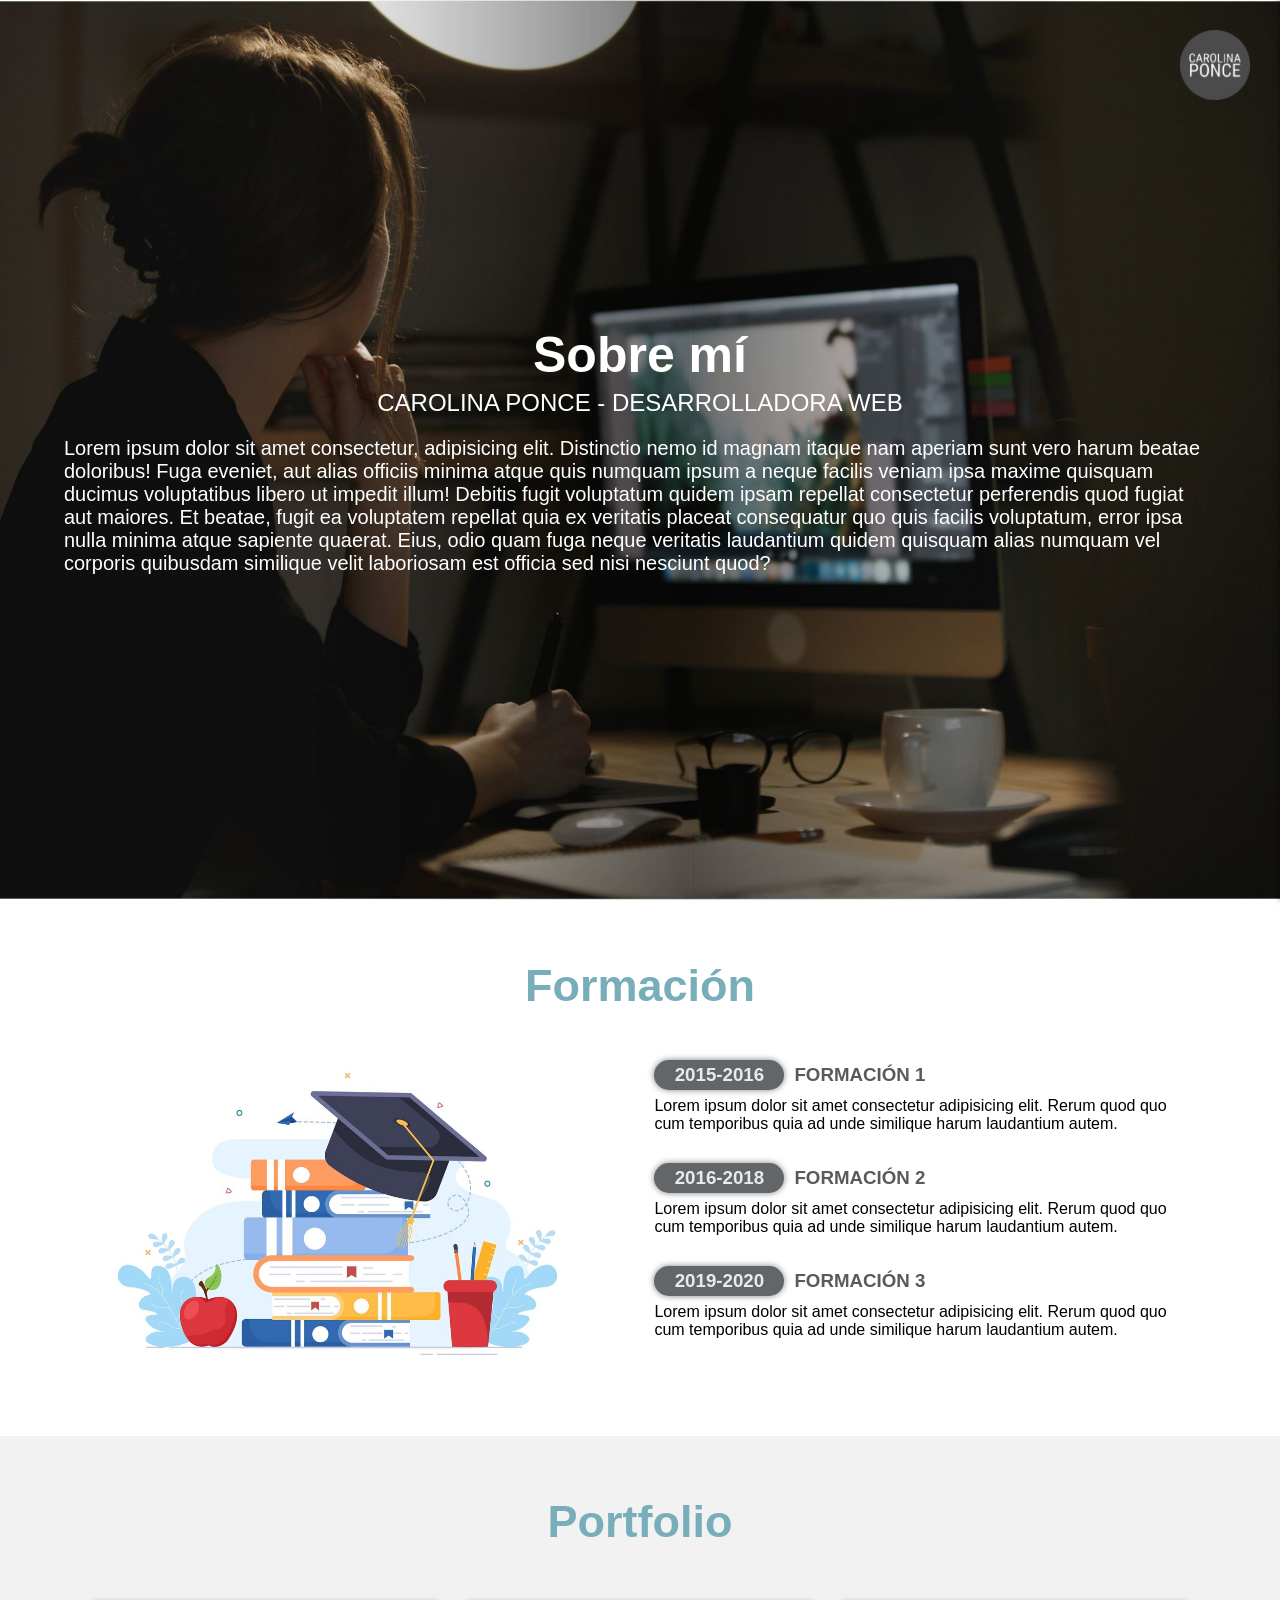
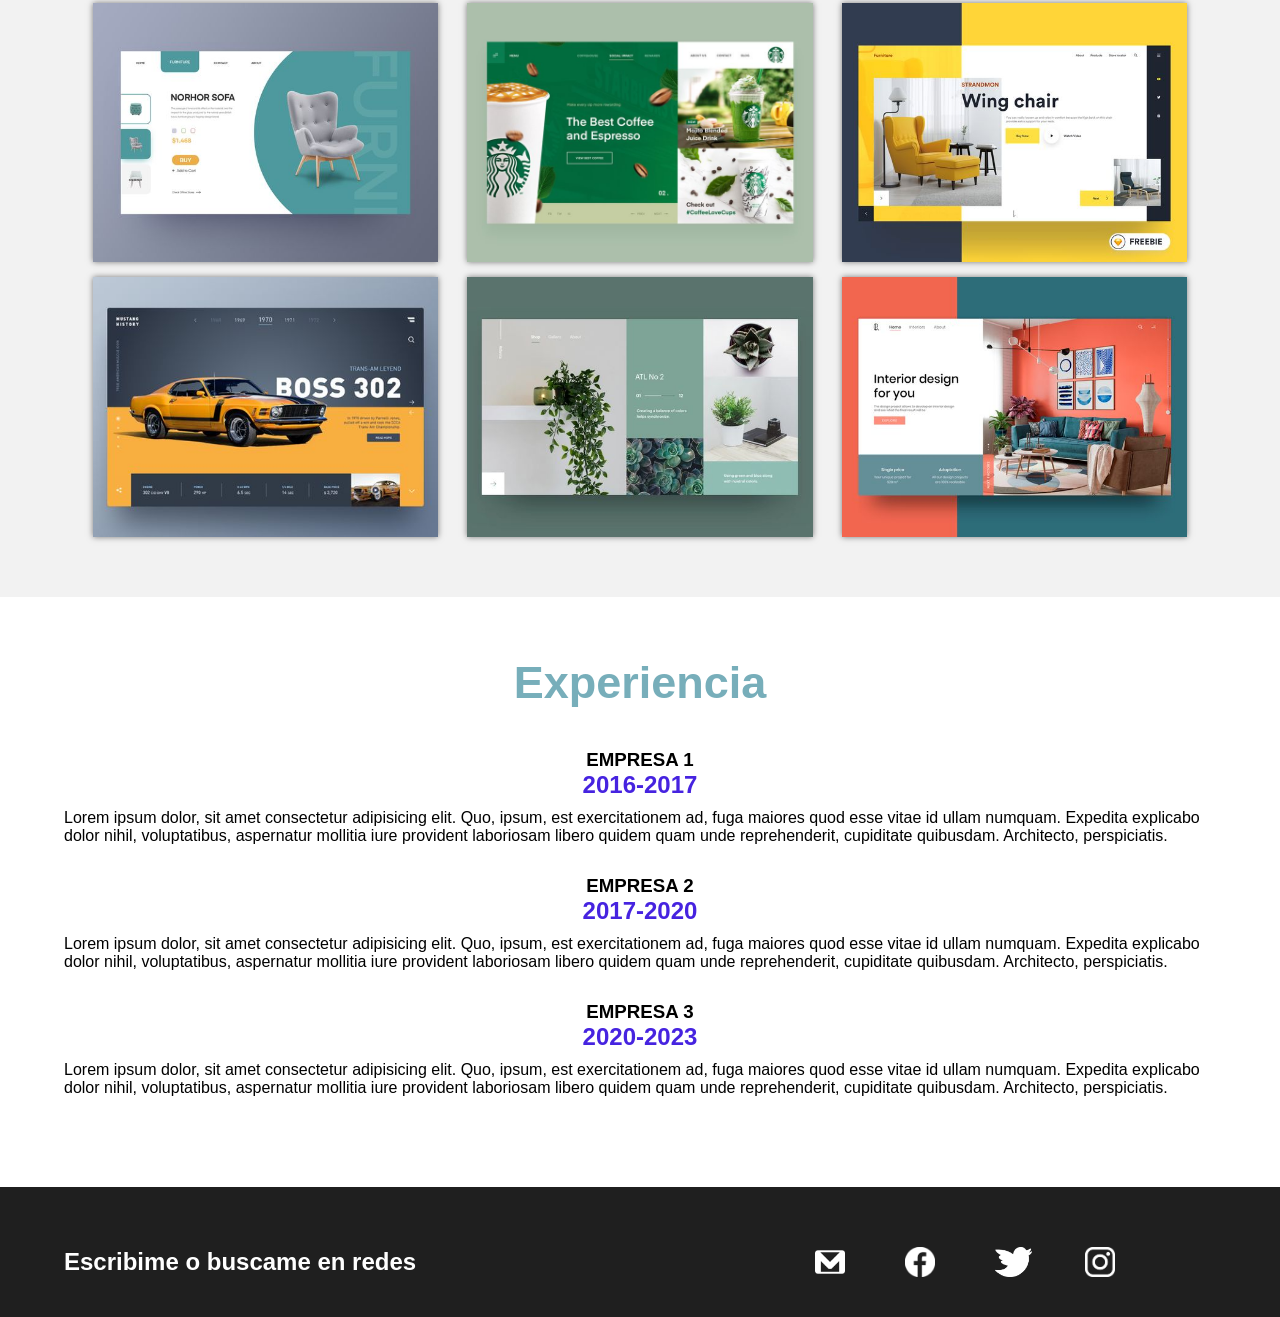
<file: index.html>
<!DOCTYPE html>
<html lang="es">
<head>
    <meta charset="UTF-8">
    <meta http-equiv="X-UA-Compatible" content="IE=edge">
    <meta name="viewport" content="width=device-width, initial-scale=1.0">
    <title>CV Carolina Ponce</title>
    <link rel="stylesheet" href="styles.css">
</head>
<body>
    <header class="header" id="inicio">
        <img src="iconos/Logo.png" alt="menu de acceso" class="hamburguer">
        <nav class="menu-nav">
            <a href="">Inicio</a>
            <a href="">Formación</a>
            <a href="">Portfolio</a>
            <a href="">Experiencia</a>
            <a href="">Contacto</a>
        </nav>
        <div class="contenedor head">
            <h1 class="titulo">Sobre mí</h1>
            <h2 class="nombre">Carolina Ponce - Desarrolladora Web</h2>
            <p class="copy">Lorem ipsum dolor sit amet consectetur, adipisicing elit. Distinctio nemo id magnam itaque nam aperiam sunt vero harum beatae doloribus! Fuga eveniet, aut alias officiis minima atque quis numquam ipsum a neque facilis veniam ipsa maxime quisquam ducimus voluptatibus libero ut impedit illum! Debitis fugit voluptatum quidem ipsam repellat consectetur perferendis quod fugiat aut maiores. Et beatae, fugit ea voluptatem repellat quia ex veritatis placeat consequatur quo quis facilis voluptatum, error ipsa nulla minima atque sapiente quaerat. Eius, odio quam fuga neque veritatis laudantium quidem quisquam alias numquam vel corporis quibusdam similique velit laboriosam est officia sed nisi nesciunt quod?</p>
        </div>
    </header>
    <main>
        <section class="contenedor" id="Formacion">
            <h2 class="subtitulo">Formación
            </h2>
            <div class="contenedor-formacion">
                <img src="iconos/formación.jpg" alt="Icono formación">
                <div class="checklist-formacion">
                    <div class="formacion">
                        <h3 class="n-formacion"><span class="number"> 2015-2016 </span>Formación 1</h3>
                        <p>Lorem ipsum dolor sit amet consectetur adipisicing elit. Rerum quod quo cum temporibus quia ad unde similique harum laudantium autem.</p>
                    </div>
                    <div class="formacion">
                        <h3 class="n-formacion"><span class="number"> 2016-2018 </span>Formación 2</h3>
                        <p>Lorem ipsum dolor sit amet consectetur adipisicing elit. Rerum quod quo cum temporibus quia ad unde similique harum laudantium autem.</p>
                    </div>
                    <div class="formacion">
                        <h3 class="n-formacion"><span class="number"> 2019-2020 </span>Formación 3</h3>
                        <p>Lorem ipsum dolor sit amet consectetur adipisicing elit. Rerum quod quo cum temporibus quia ad unde similique harum laudantium autem.</p>
                    </div>
                </div>
            </div>
        </section>
        <section class="galeria" id="portfolio">
            <div class="contenedor">
                <h2 class="subtitulo">Portfolio
                </h2>
                <div class="contenedor-portfolio">
                    <img src="img/portfolio_1.jpg" class="img-portfolio" alt="captura de sitio web desarrollado">
                    <img src="img/portfolio_2.jpg" class="img-portfolio" alt="captura de sitio web desarrollado">
                    <img src="img/portfolio_3.jpg" class="img-portfolio" alt="captura de sitio web desarrollado">
                    <img src="img/portfolio_4.jpg" class="img-portfolio" alt="captura de sitio web desarrollado">
                    <img src="img/portfolio_5.jpg" class="img-portfolio" alt="captura de sitio web desarrollado">
                    <img src="img/portfolio_6.jpg" class="img-portfolio" alt="captura de sitio web desarrollado">
                </div>
            </div>
        </section>
        <section class="contenedor" id="experiencia">
            <h2 class="subtitulo">Experiencia</h2>
            <div class="formacion">
                <h3 class="n-experiencia">Empresa 1</h3>
                <h2 class="subtitulo2">2016-2017</h2>
                <p>Lorem ipsum dolor, sit amet consectetur adipisicing elit. Quo, ipsum, est exercitationem ad, fuga maiores quod esse vitae id ullam numquam. Expedita explicabo dolor nihil, voluptatibus, aspernatur mollitia iure provident laboriosam libero quidem quam unde reprehenderit, cupiditate quibusdam. Architecto, perspiciatis.</p>
            </div>
            <div class="formacion">
                <h3 class="n-experiencia">Empresa 2</h3>
                <h2 class="subtitulo2">2017-2020</h2>
                <p>Lorem ipsum dolor, sit amet consectetur adipisicing elit. Quo, ipsum, est exercitationem ad, fuga maiores quod esse vitae id ullam numquam. Expedita explicabo dolor nihil, voluptatibus, aspernatur mollitia iure provident laboriosam libero quidem quam unde reprehenderit, cupiditate quibusdam. Architecto, perspiciatis.</p>
            </div>
            <div class="formacion">
                <h3 class="n-experiencia">Empresa 3</h3>
                <h2 class="subtitulo2">2020-2023</h2>
                <p>Lorem ipsum dolor, sit amet consectetur adipisicing elit. Quo, ipsum, est exercitationem ad, fuga maiores quod esse vitae id ullam numquam. Expedita explicabo dolor nihil, voluptatibus, aspernatur mollitia iure provident laboriosam libero quidem quam unde reprehenderit, cupiditate quibusdam. Architecto, perspiciatis.</p>
            </div>
        </section>
    </main>
    <footer id="contacto">
        <div class="contenedor footer-content">
            <h2 class="contacto">Escribime o buscame en redes</h2>
            <div class="social-media">
                <a href="https://randomuser.me/" class="social-media-icono"><img src="iconos/gm.png" alt="gmail icono"></a>
                <a href="https://randomuser.me/" class="social-media-icono"><img src="iconos/fb.png" alt="facebook icono"></a>
                <a href="https://randomuser.me/" class="social-media-icono"><img src="iconos/tw.png" alt="twitter icono"></a>
                <a href="https://randomuser.me/" class="social-media-icono"><img src="iconos/in.png" alt="instagram icono"></a>
            </div>
        </div>
    </footer>
<script src="js/menu.js"></script>
</body>
</html>
</file>
<file: styles.css>
* {
    font-family:'Gill Sans', 'Gill Sans MT', Calibri, 'Trebuchet MS', sans-serif; 
    padding: 0;
    margin: 0;
    box-sizing: border-box;
}

header {
    height: 100vh;
    background-size: cover;
    background-repeat: no-repeat;
    background-image: url(img/fondo.jpg);
    background-attachment: fixed;
    background-position: center;
}

.hamburguer {
    position: fixed;
    top: 30px;
    right: 30px;
    width: 70px;
    height: 70px;
    cursor: pointer;   
}

.menu-nav {
    position: fixed;
    top: 0;
    right: 0;
    width: 25vw;
    height: 100%;
    background-color:rgb(31, 31, 31) ;
    display: flex;
    flex-direction: column;
    justify-content:space-around;
    align-items: center;
    box-shadow: 0 0 6px rgba(0, 0, 0, 0.5);    
    transition: transform .3s ease-in-out;
    transform: translate(100%);
}

.menu-nav a {
    color: rgb(234, 234, 234);
    font-weight: 550;
    text-decoration: none;
    text-transform: uppercase;
}

.contenedor {
    width: 90%;
    max-width: 1200px;
    overflow: hidden;
    margin: auto;
    padding: 60px 0;
}

.head {
    padding: 0;
    height: 100%;
    display: flex;
    justify-content: center;
    align-items: center;
    flex-direction: column;
    color: white;
}

.titulo {
    font-size: 50px;
}

.nombre {
    font-weight: 100;
    padding-top: 5px;
    padding-bottom: 20px;
    text-transform: uppercase;
}

.copy {
    font-weight: 300;
    font-size: 20px;
}

.spread {
    transform: translate(0);
}

/*Formación*/

.subtitulo {
    text-align: center;
    font-weight:700;
    color: rgb(119, 174, 186);
    margin-bottom: 40px;
    font-size: 45px;
}

.contenedor-formacion {
    display: flex;
    justify-content: space-around;
    align-items: center;
    flex-wrap: wrap;
}

.contenedor-formacion img {
    width: 40%;
}

.checklist-formacion {
    max-width: 45%;
}

.formacion {
    margin-bottom: 30px;
}

.n-formacion {
    margin-bottom: 7px;
    color: rgb(90, 90, 90);
    text-transform: uppercase;
}

.number {
    display:inline-table;
    background-color: rgb(98, 102, 104);
    width: 130px;
    height: 30px;
    color: rgb(234, 234, 234);
    text-align: center;
    border-radius: 40px;
    font-weight: 700;
    line-height: 30px;
    margin-right: 10px;
    box-shadow: 0 0 6px rgba(0, 0, 0, 0.5);   
}

/*Portfolio*/

.galeria {
    background-color: #f2f2f2;
}

.contenedor-portfolio {
    display: flex;
    justify-content: space-evenly;
    flex-wrap: wrap;
}

.img-portfolio {
    width: 30%;
    display: block;
    margin-top: 15px;
    box-shadow: 0 0 6px rgba(0, 0, 0, 0.5); 
}

/*Experiencia*/

.n-experiencia {
    text-align: center;
    text-transform: uppercase;
}

.subtitulo2 {
    color: rgb(70, 35, 224);
    margin-bottom: 10px;
    text-align: center;
}


/*Footer*/

footer {
    background-color:rgb(31, 31, 31);
    padding-bottom: 0.1px;
}
.footer-content {
    display: flex;
    justify-content: space-between;
    align-items: center;
    flex-wrap: wrap;
    padding-top: 60px;
    padding-bottom: 40px;
}
.contacto {
    width: 40%;
    color: #fff;
}

.social-media {
    width: 40%;
    display: flex;
    justify-self: flex-end;
}

.social-media-icono {
    display: flex;
    margin-left: 60px;
    width: 30px;
    height: 30px;
}
</file>
